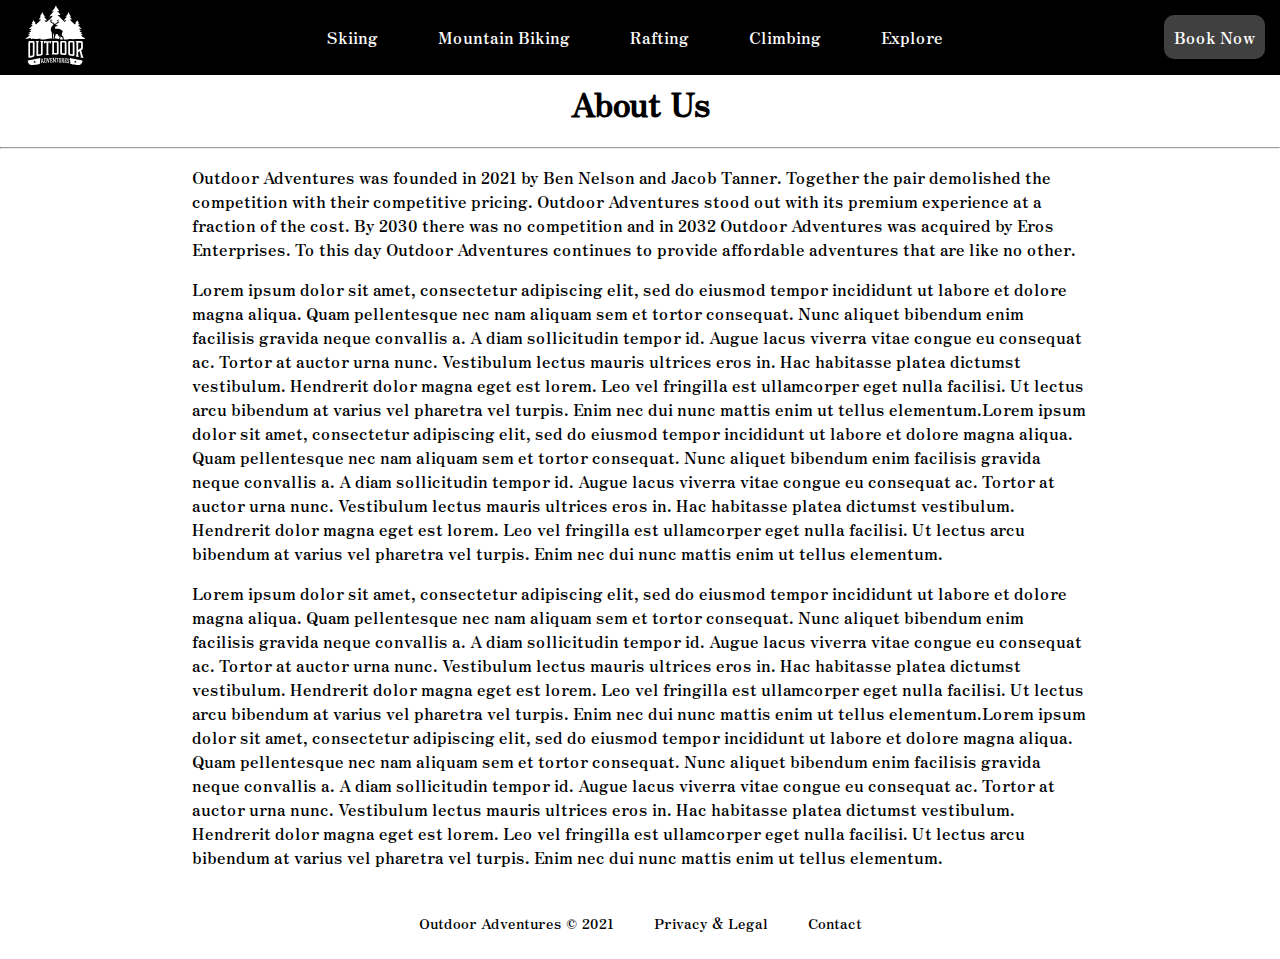
<file: html/about.html>
<!DOCTYPE html>
<html lang="zxx">
<head>
    <meta charset="UTF-8" />
    <link rel="stylesheet" href="../css/global.css">
    <link rel="preconnect" href="https://fonts.googleapis.com">
    <link rel="preconnect" href="https://fonts.gstatic.com" crossorigin>
    <link href="https://fonts.googleapis.com/css2?family=Zen+Antique&display=swap" rel="stylesheet">
    <link rel="icon" href="../images/logos/outdoor-adventure-logo-color.png">
    <title>About - Outdoor Adventures</title>
</head>
<body class="basic">
  <nav id="nav">
    <a class="main_link" href="../index.html"><img id="logo" src="../images/logos/outdoor-adventure-logo-white.svg" alt="Outdoor Adventures Logo"></a>
    <a id="book_button" href="book.html">Book Now</a>
    <ul id="main_nav">
      <li class="page_link"><a href="skiing.html">Skiing</a></li>
      <li class="page_link"><a href="mountain_biking.html">Mountain Biking</a></li>
      <li class="page_link"><a href="rafting.html">Rafting</a></li>
      <li class="page_link"><a href="climbing.html">Climbing</a></li>
      <li class="page_link"><a href="explore.html">Explore</a></li>
    </ul>
  </nav>
  <div class="title">
    <h1>About Us</h1>
    <hr>
  </div>
  <div class="content">
    <p> Outdoor Adventures was founded in 2021 by Ben Nelson and Jacob Tanner. Together the pair demolished the competition with their competitive pricing. Outdoor Adventures stood out with its premium experience at a fraction of the cost. By 2030 there was no competition and in 2032 Outdoor Adventures was acquired by Eros Enterprises. To this day Outdoor Adventures continues to provide affordable adventures that are like no other.</p>
    <p>Lorem ipsum dolor sit amet, consectetur adipiscing elit, sed do eiusmod tempor incididunt ut labore et dolore magna aliqua. Quam pellentesque nec nam aliquam sem et tortor consequat. Nunc aliquet bibendum enim facilisis gravida neque convallis a. A diam sollicitudin tempor id. Augue lacus viverra vitae congue eu consequat ac. Tortor at auctor urna nunc. Vestibulum lectus mauris ultrices eros in. Hac habitasse platea dictumst vestibulum. Hendrerit dolor magna eget est lorem. Leo vel fringilla est ullamcorper eget nulla facilisi. Ut lectus arcu bibendum at varius vel pharetra vel turpis. Enim nec dui nunc mattis enim ut tellus elementum.Lorem ipsum dolor sit amet, consectetur adipiscing elit, sed do eiusmod tempor incididunt ut labore et dolore magna aliqua. Quam pellentesque nec nam aliquam sem et tortor consequat. Nunc aliquet bibendum enim facilisis gravida neque convallis a. A diam sollicitudin tempor id. Augue lacus viverra vitae congue eu consequat ac. Tortor at auctor urna nunc. Vestibulum lectus mauris ultrices eros in. Hac habitasse platea dictumst vestibulum. Hendrerit dolor magna eget est lorem. Leo vel fringilla est ullamcorper eget nulla facilisi. Ut lectus arcu bibendum at varius vel pharetra vel turpis. Enim nec dui nunc mattis enim ut tellus elementum.</p>
    <p>Lorem ipsum dolor sit amet, consectetur adipiscing elit, sed do eiusmod tempor incididunt ut labore et dolore magna aliqua. Quam pellentesque nec nam aliquam sem et tortor consequat. Nunc aliquet bibendum enim facilisis gravida neque convallis a. A diam sollicitudin tempor id. Augue lacus viverra vitae congue eu consequat ac. Tortor at auctor urna nunc. Vestibulum lectus mauris ultrices eros in. Hac habitasse platea dictumst vestibulum. Hendrerit dolor magna eget est lorem. Leo vel fringilla est ullamcorper eget nulla facilisi. Ut lectus arcu bibendum at varius vel pharetra vel turpis. Enim nec dui nunc mattis enim ut tellus elementum.Lorem ipsum dolor sit amet, consectetur adipiscing elit, sed do eiusmod tempor incididunt ut labore et dolore magna aliqua. Quam pellentesque nec nam aliquam sem et tortor consequat. Nunc aliquet bibendum enim facilisis gravida neque convallis a. A diam sollicitudin tempor id. Augue lacus viverra vitae congue eu consequat ac. Tortor at auctor urna nunc. Vestibulum lectus mauris ultrices eros in. Hac habitasse platea dictumst vestibulum. Hendrerit dolor magna eget est lorem. Leo vel fringilla est ullamcorper eget nulla facilisi. Ut lectus arcu bibendum at varius vel pharetra vel turpis. Enim nec dui nunc mattis enim ut tellus elementum.</p>
  </div>
  <footer>
    <ul>
      <li><a href="about.html">Outdoor Adventures © 2021</a></li>
      <li><a href="legal.html">Privacy & Legal</a></li>
      <li><a href="contact.html">Contact</a></li>
    </ul>
  </footer>
</body>
</html>
</file>
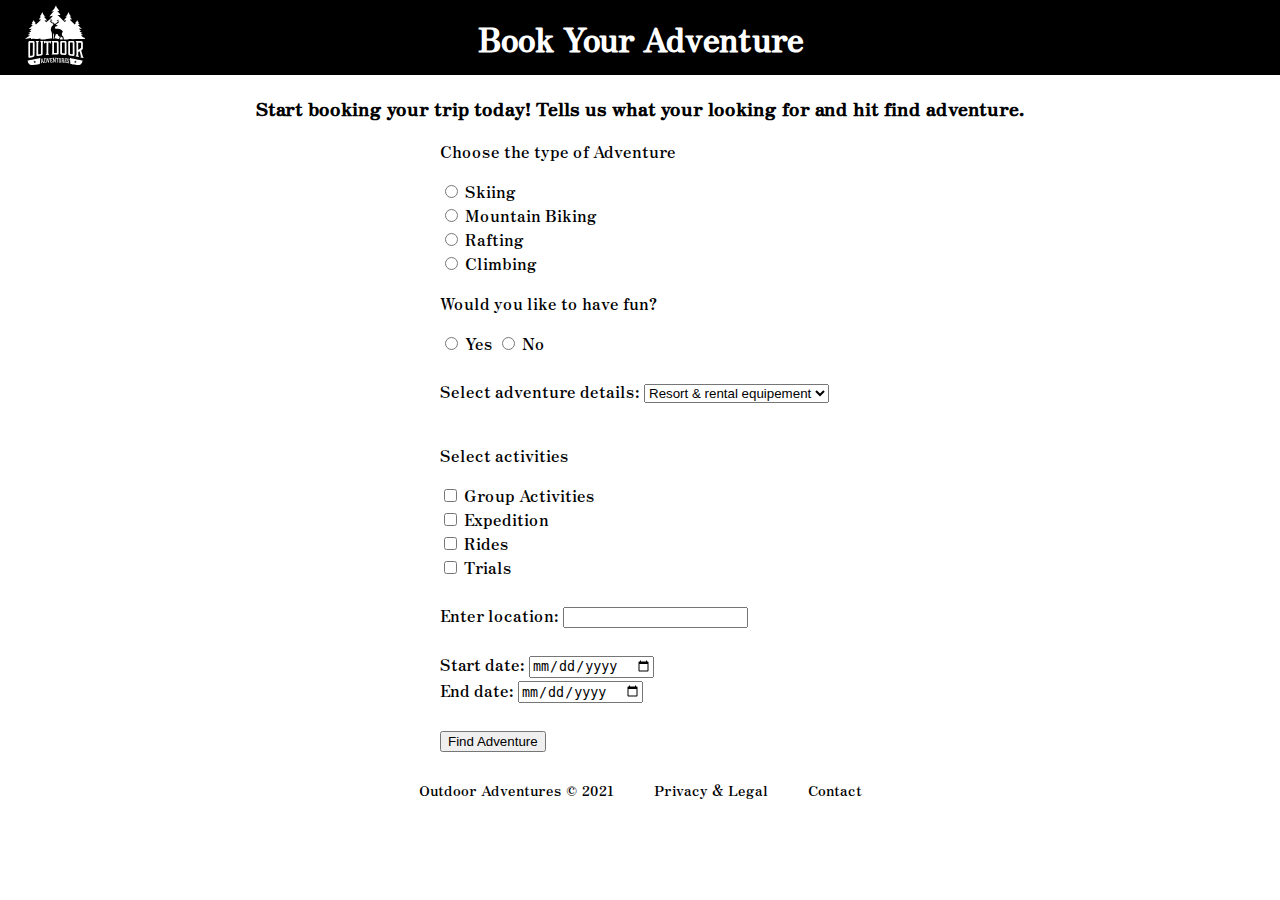
<file: html/book.html>
<!DOCTYPE html>
<html lang="zxx">
<head>
    <meta charset="UTF-8" />
    <link rel="stylesheet" href="../css/global.css">
    <link rel="stylesheet" href="../css/book.css">
    <link rel="preconnect" href="https://fonts.googleapis.com">
    <link rel="preconnect" href="https://fonts.gstatic.com" crossorigin>
    <link href="https://fonts.googleapis.com/css2?family=Zen+Antique&display=swap" rel="stylesheet">
    <link rel="icon" href="../images/logos/outdoor-adventure-logo-color.png">
    <title>Book Your Adventure - Outdoor Adventures</title>
</head>
<body>
  <nav id="minimal_nav">
    <a class="nav_link" href="../index.html"><img id="small_logo" src="../images/logos/outdoor-adventure-logo-white.svg" alt="Outdoor Adventures Logo"></a>
    <div id="space"></div>
    <h1 id="nav_title">Book Your Adventure</h1>
  </nav>
  <div class="content">
    <h3>Start booking your trip today! Tells us what your looking for and hit find adventure.</h3>
  </div>
    <form>
      <p>Choose the type of Adventure</p>
      <input type="radio" id="skiing" name="type" value="skiing">
      <label for="skiing">Skiing</label><br>
      <input type="radio" id="biking" name="type" value="biking">
      <label for="biking">Mountain Biking</label><br>
      <input type="radio" id="rafting" name="type" value="rafting">
      <label for="rafting">Rafting</label><br>
      <input type="radio" id="climbing" name="type" value="climbing">
      <label for="climbing">Climbing</label><br>
      <p>Would you like to have fun?</p>
      <input type="radio" id="yes" name="rental" value="yes">
      <label for="yes">Yes</label>
      <input type="radio" id="no" name="rental" value="no">
      <label for="no">No</label><br>
      <br>
      <label for="resorts">Select adventure details:</label>
      <select id="resorts" name="resorts">
        <option value="type1">Resort & rental equipement</option>
        <option value="type2">Resort only</option>
        <option value="type3">Rental equipement only</option>
      </select><br>
      <br>
      <p>Select activities</p>
      <input type="checkbox" id="activity1" name="activity" value="group-activity">
      <label for="activity1">Group Activities</label><br>
      <input type="checkbox" id="activity2" name="activity" value="expedition">
      <label for="activity2">Expedition</label><br>
      <input type="checkbox" id="activity3" name="activity" value="rides">
      <label for="activity3">Rides</label><br>
      <input type="checkbox" id="activity4" name="activity" value="trails">
      <label for="activity4">Trials</label><br>
      <br>
      <label for="credit">Enter location:</label>
      <input type="text" id="credit" name="credit"><br>
      <br>
      <label for="date_start">Start date:</label>
      <input type="date" id="date_start" name="trip-start">
      <br>
      <label for="date_end">End date:</label>
      <input type="date" id="date_end" name="trip-end">
      <br>
      <br>
      <input type="submit" value="Find Adventure">
    </form>
  <footer>
    <ul>
      <li><a href="about.html">Outdoor Adventures © 2021</a></li>
      <li><a href="legal.html">Privacy & Legal</a></li>
      <li><a href="contact.html">Contact</a></li>
    </ul>
  </footer>
</body>
</html>
</file>
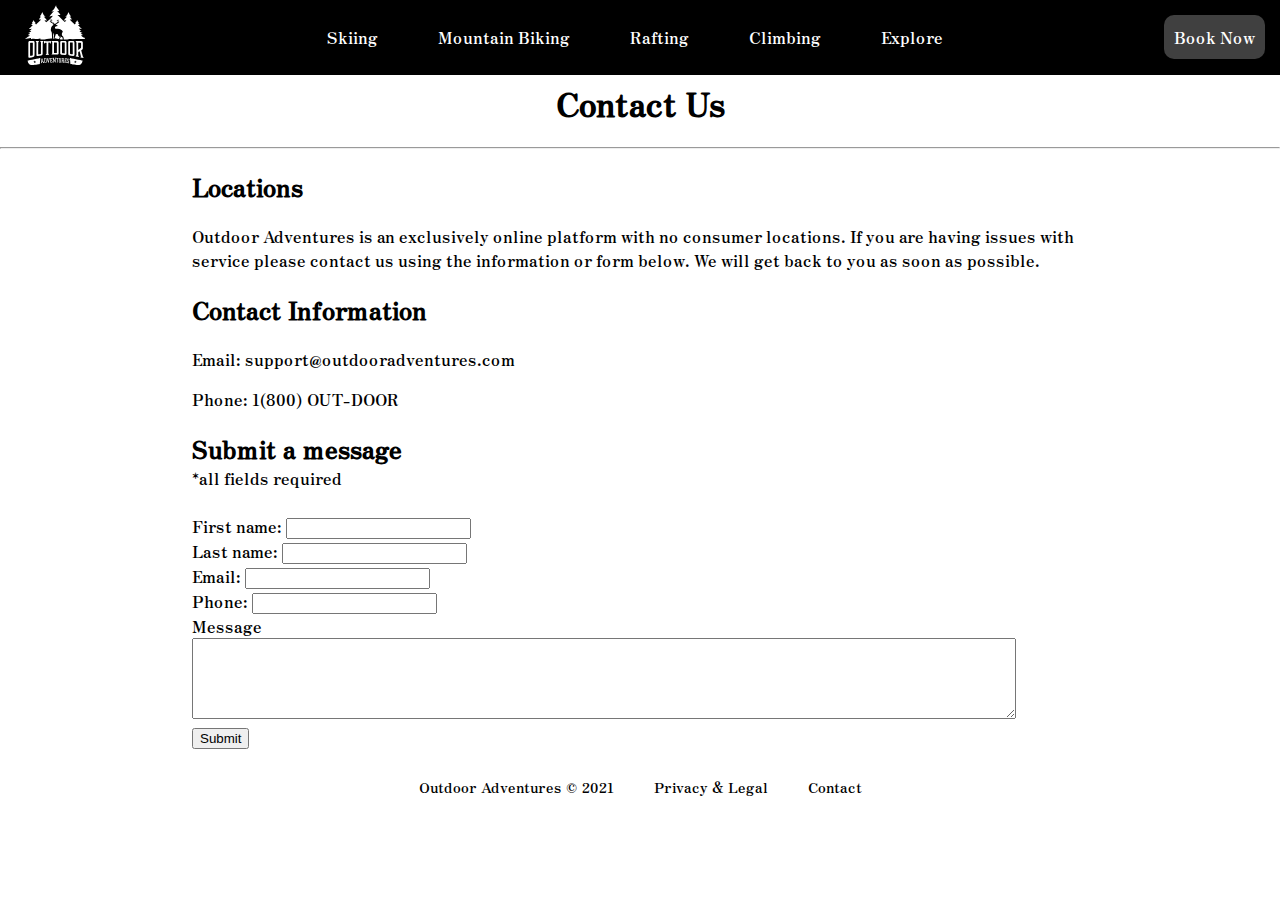
<file: html/contact.html>
<!DOCTYPE html>
<html lang="zxx">
<head>
    <meta charset="UTF-8" />
    <link rel="stylesheet" href="../css/global.css">
    <link rel="preconnect" href="https://fonts.googleapis.com">
    <link rel="preconnect" href="https://fonts.gstatic.com" crossorigin>
    <link href="https://fonts.googleapis.com/css2?family=Zen+Antique&display=swap" rel="stylesheet">
    <link rel="icon" href="../images/logos/outdoor-adventure-logo-color.png">
    <title>Contact - Outdoor Adventures</title>
</head>
<body class="basic">
  <nav id="nav">
    <a class="main_link" href="../index.html"><img id="logo" src="../images/logos/outdoor-adventure-logo-white.svg" alt="Outdoor Adventure Logo"></a>
    <a id="book_button" href="book.html">Book Now</a>
    <ul id="main_nav">
      <li class="page_link"><a href="skiing.html">Skiing</a></li>
      <li class="page_link"><a href="mountain_biking.html">Mountain Biking</a></li>
      <li class="page_link"><a href="rafting.html">Rafting</a></li>
      <li class="page_link"><a href="climbing.html">Climbing</a></li>
      <li class="page_link"><a href="explore.html">Explore</a></li>
    </ul>
  </nav>
  <div class="title">
    <h1>Contact Us</h1>
    <hr>
  </div>
  <div class="content">
    <h2>Locations</h2>
    <p>Outdoor Adventures is an exclusively online platform with no consumer locations.
      If you are having issues with service please contact us using the information or form below.
      We will get back to you as soon as possible. </p>
    <h2>Contact Information</h2>
    <p>Email: support@outdooradventures.com</p>
    <p>Phone: 1(800) OUT-DOOR</p>
    <h2 class="no_bottom_margin">Submit a message</h2>
    <div>*all fields required</div>
    <br>
    <form>
      <label for="fname">First name:</label>
      <input type="text" id="fname" name="fname" required><br>
      <label for="lname">Last name:</label>
      <input type="text" id="lname" name="lname" required><br>
      <label for="email">Email:</label>
      <input type="text" id="email" name="email" required><br>
      <label for="phone">Phone:</label>
      <input type="text" id="phone" name="phone" required><br>
      <label for="message">Message</label><br>
      <textarea rows="5" cols="100" id="message" name="message" required></textarea>
      <br>
      <input type="submit" value="Submit">
    </form>
  </div>
  <footer>
    <ul>
      <li><a href="about.html">Outdoor Adventures © 2021</a></li>
      <li><a href="legal.html">Privacy & Legal</a></li>
      <li><a href="contact.html">Contact</a></li>
    </ul>
  </footer>
</body>
</html>
</file>
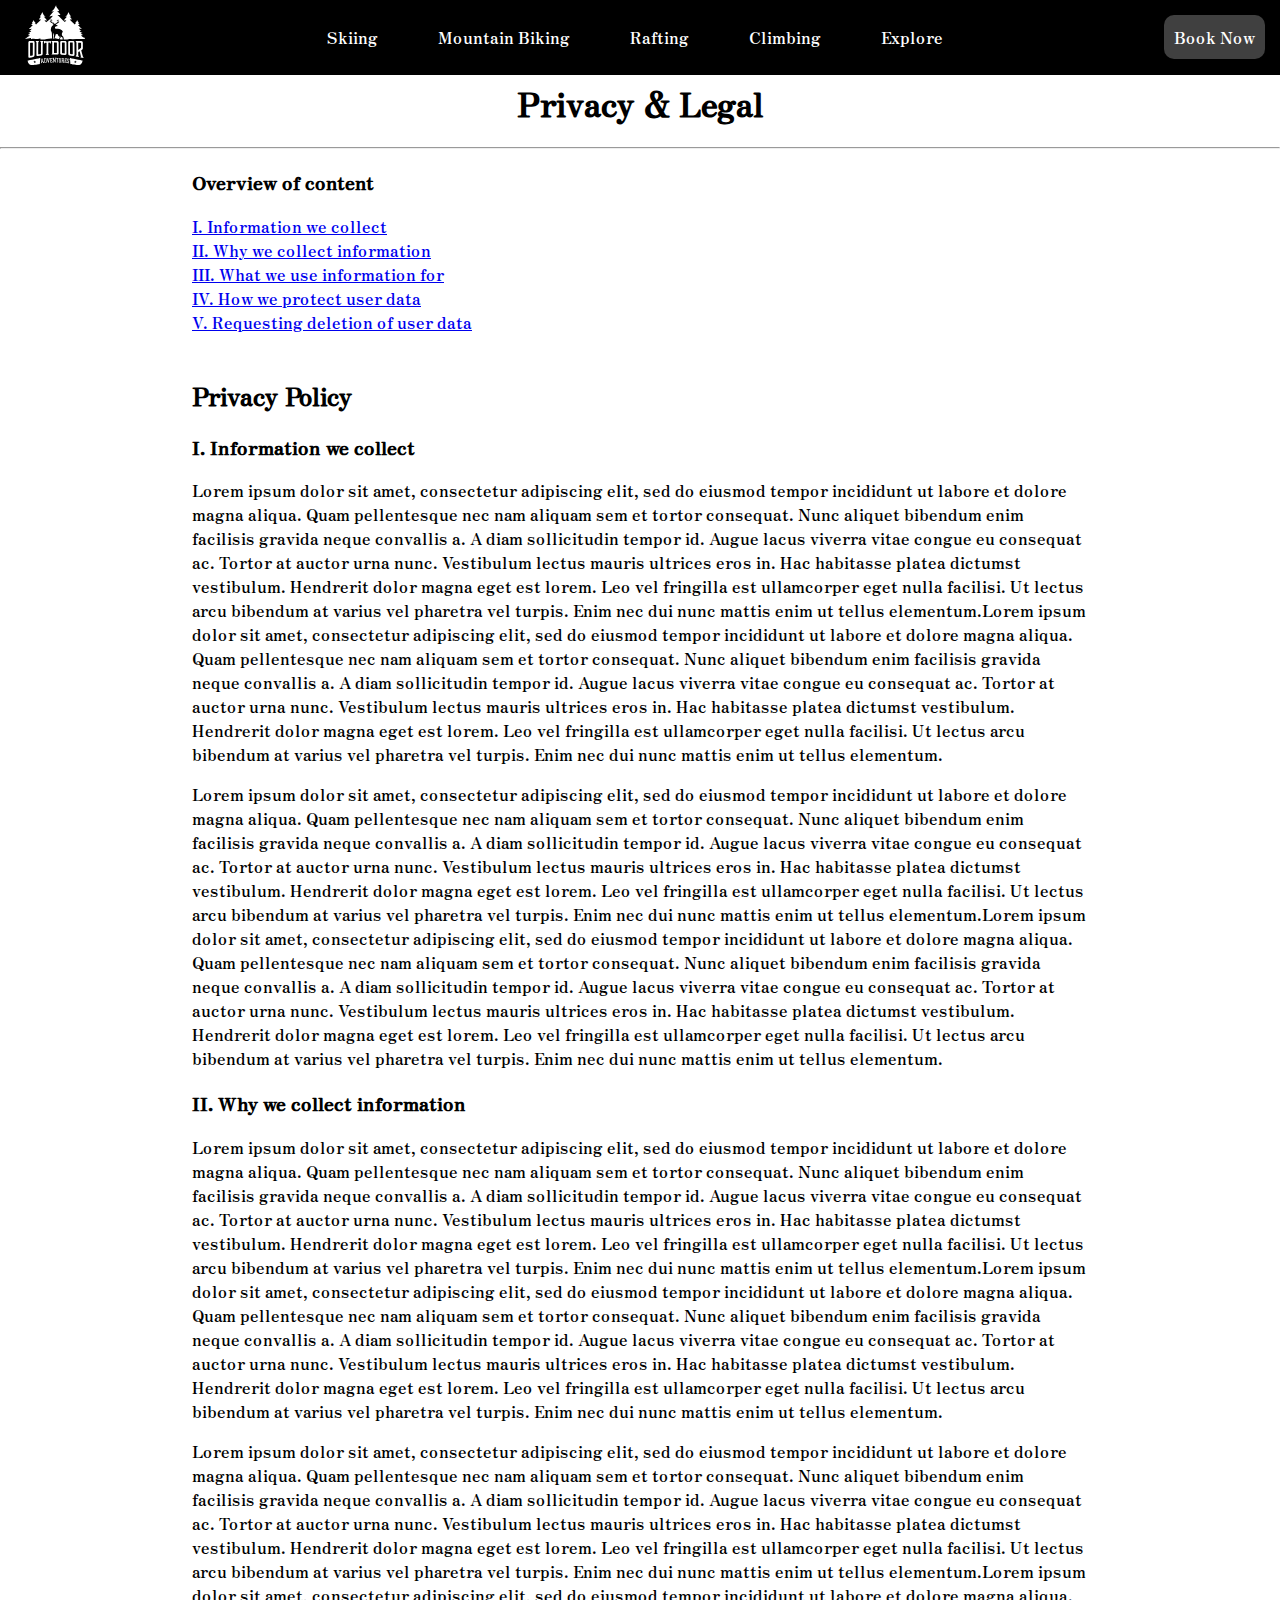
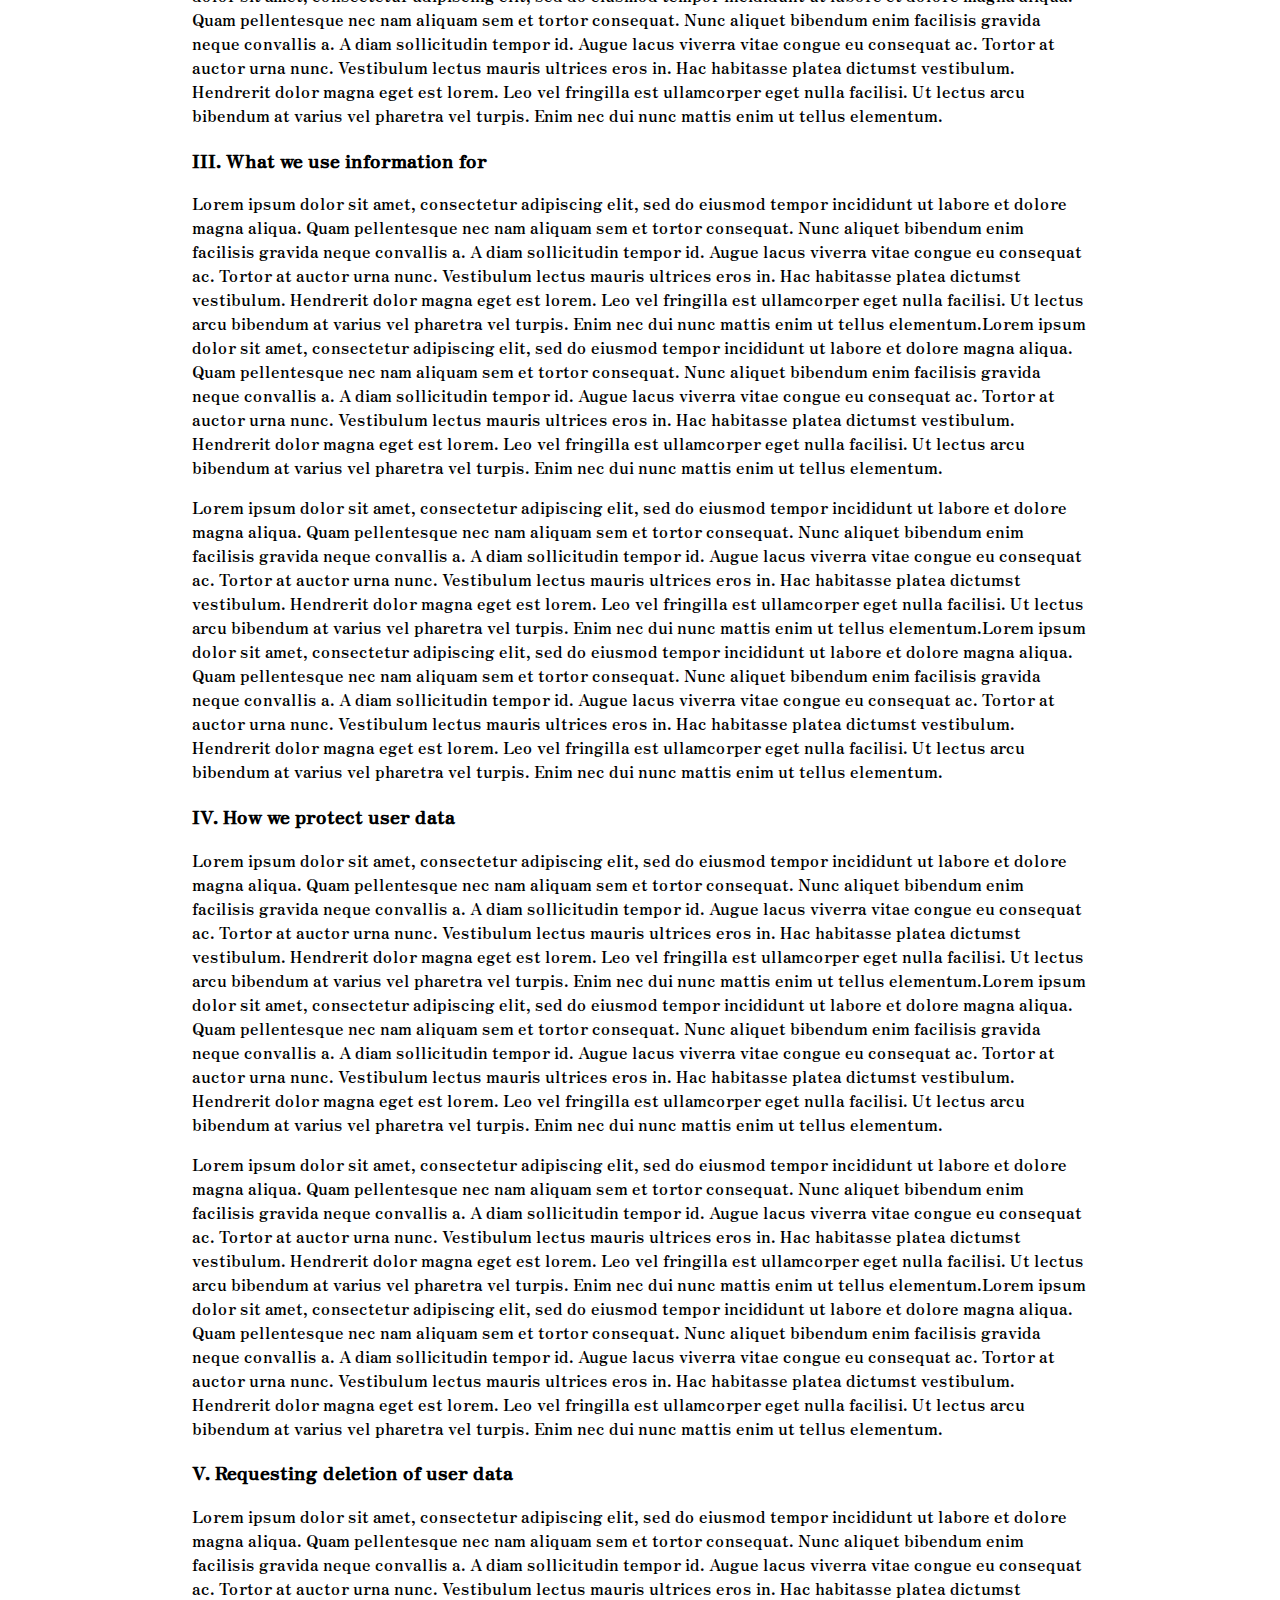
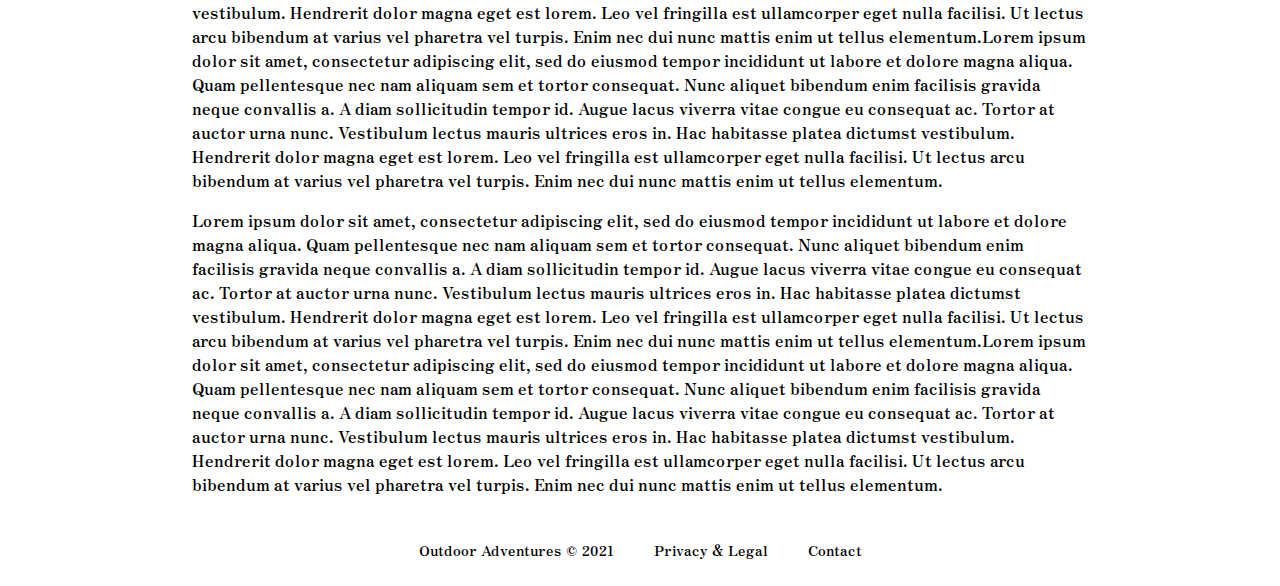
<file: html/legal.html>
<!DOCTYPE html>
<html lang="zxx">
<head>
    <meta charset="UTF-8" />
    <link rel="stylesheet" href="../css/global.css">
    <link rel="preconnect" href="https://fonts.googleapis.com">
    <link rel="preconnect" href="https://fonts.gstatic.com" crossorigin>
    <link href="https://fonts.googleapis.com/css2?family=Zen+Antique&display=swap" rel="stylesheet">
    <link rel="icon" href="images/logos/outdoor-adventure-logo-color.png">
    <title>Privacy & Legal - Outdoor Adventures</title>
</head>
<body class="basic">
  <nav id="nav">
    <a class="main_link" href="../index.html"><img id="logo" src="../images/logos/outdoor-adventure-logo-white.svg" alt="Outdoor Adveture Logo"></a>
    <a id="book_button" href="book.html">Book Now</a>
    <ul id="main_nav">
      <li class="page_link"><a href="skiing.html">Skiing</a></li>
      <li class="page_link"><a href="mountain_biking.html">Mountain Biking</a></li>
      <li class="page_link"><a href="rafting.html">Rafting</a></li>
      <li class="page_link"><a href="climbing.html">Climbing</a></li>
      <li class="page_link"><a href="explore.html">Explore</a></li>
    </ul>
  </nav>
  <div class="title">
    <h1>Privacy & Legal</h1>
    <hr>
  </div>
  <div class="content">
    <h3>Overview of content</h3>
    <a href="#i">I. Information we collect</a><br>
    <a href="#ii">II. Why we collect information</a><br>
    <a href="#iii">III. What we use information for</a><br>
    <a href="#iv">IV. How we protect user data</a><br>
    <a href="#v">V. Requesting deletion of user data</a><br>
    <br>
    <h2>Privacy Policy</h2>
    <h3 id="i">I. Information we collect</h3>
    <p>Lorem ipsum dolor sit amet, consectetur adipiscing elit, sed do eiusmod tempor incididunt ut labore et dolore magna aliqua. Quam pellentesque nec nam aliquam sem et tortor consequat. Nunc aliquet bibendum enim facilisis gravida neque convallis a. A diam sollicitudin tempor id. Augue lacus viverra vitae congue eu consequat ac. Tortor at auctor urna nunc. Vestibulum lectus mauris ultrices eros in. Hac habitasse platea dictumst vestibulum. Hendrerit dolor magna eget est lorem. Leo vel fringilla est ullamcorper eget nulla facilisi. Ut lectus arcu bibendum at varius vel pharetra vel turpis. Enim nec dui nunc mattis enim ut tellus elementum.Lorem ipsum dolor sit amet, consectetur adipiscing elit, sed do eiusmod tempor incididunt ut labore et dolore magna aliqua. Quam pellentesque nec nam aliquam sem et tortor consequat. Nunc aliquet bibendum enim facilisis gravida neque convallis a. A diam sollicitudin tempor id. Augue lacus viverra vitae congue eu consequat ac. Tortor at auctor urna nunc. Vestibulum lectus mauris ultrices eros in. Hac habitasse platea dictumst vestibulum. Hendrerit dolor magna eget est lorem. Leo vel fringilla est ullamcorper eget nulla facilisi. Ut lectus arcu bibendum at varius vel pharetra vel turpis. Enim nec dui nunc mattis enim ut tellus elementum.</p>
    <p>Lorem ipsum dolor sit amet, consectetur adipiscing elit, sed do eiusmod tempor incididunt ut labore et dolore magna aliqua. Quam pellentesque nec nam aliquam sem et tortor consequat. Nunc aliquet bibendum enim facilisis gravida neque convallis a. A diam sollicitudin tempor id. Augue lacus viverra vitae congue eu consequat ac. Tortor at auctor urna nunc. Vestibulum lectus mauris ultrices eros in. Hac habitasse platea dictumst vestibulum. Hendrerit dolor magna eget est lorem. Leo vel fringilla est ullamcorper eget nulla facilisi. Ut lectus arcu bibendum at varius vel pharetra vel turpis. Enim nec dui nunc mattis enim ut tellus elementum.Lorem ipsum dolor sit amet, consectetur adipiscing elit, sed do eiusmod tempor incididunt ut labore et dolore magna aliqua. Quam pellentesque nec nam aliquam sem et tortor consequat. Nunc aliquet bibendum enim facilisis gravida neque convallis a. A diam sollicitudin tempor id. Augue lacus viverra vitae congue eu consequat ac. Tortor at auctor urna nunc. Vestibulum lectus mauris ultrices eros in. Hac habitasse platea dictumst vestibulum. Hendrerit dolor magna eget est lorem. Leo vel fringilla est ullamcorper eget nulla facilisi. Ut lectus arcu bibendum at varius vel pharetra vel turpis. Enim nec dui nunc mattis enim ut tellus elementum.</p>
    <h3 id="ii">II. Why we collect information</h3>
    <p>Lorem ipsum dolor sit amet, consectetur adipiscing elit, sed do eiusmod tempor incididunt ut labore et dolore magna aliqua. Quam pellentesque nec nam aliquam sem et tortor consequat. Nunc aliquet bibendum enim facilisis gravida neque convallis a. A diam sollicitudin tempor id. Augue lacus viverra vitae congue eu consequat ac. Tortor at auctor urna nunc. Vestibulum lectus mauris ultrices eros in. Hac habitasse platea dictumst vestibulum. Hendrerit dolor magna eget est lorem. Leo vel fringilla est ullamcorper eget nulla facilisi. Ut lectus arcu bibendum at varius vel pharetra vel turpis. Enim nec dui nunc mattis enim ut tellus elementum.Lorem ipsum dolor sit amet, consectetur adipiscing elit, sed do eiusmod tempor incididunt ut labore et dolore magna aliqua. Quam pellentesque nec nam aliquam sem et tortor consequat. Nunc aliquet bibendum enim facilisis gravida neque convallis a. A diam sollicitudin tempor id. Augue lacus viverra vitae congue eu consequat ac. Tortor at auctor urna nunc. Vestibulum lectus mauris ultrices eros in. Hac habitasse platea dictumst vestibulum. Hendrerit dolor magna eget est lorem. Leo vel fringilla est ullamcorper eget nulla facilisi. Ut lectus arcu bibendum at varius vel pharetra vel turpis. Enim nec dui nunc mattis enim ut tellus elementum.</p>
    <p>Lorem ipsum dolor sit amet, consectetur adipiscing elit, sed do eiusmod tempor incididunt ut labore et dolore magna aliqua. Quam pellentesque nec nam aliquam sem et tortor consequat. Nunc aliquet bibendum enim facilisis gravida neque convallis a. A diam sollicitudin tempor id. Augue lacus viverra vitae congue eu consequat ac. Tortor at auctor urna nunc. Vestibulum lectus mauris ultrices eros in. Hac habitasse platea dictumst vestibulum. Hendrerit dolor magna eget est lorem. Leo vel fringilla est ullamcorper eget nulla facilisi. Ut lectus arcu bibendum at varius vel pharetra vel turpis. Enim nec dui nunc mattis enim ut tellus elementum.Lorem ipsum dolor sit amet, consectetur adipiscing elit, sed do eiusmod tempor incididunt ut labore et dolore magna aliqua. Quam pellentesque nec nam aliquam sem et tortor consequat. Nunc aliquet bibendum enim facilisis gravida neque convallis a. A diam sollicitudin tempor id. Augue lacus viverra vitae congue eu consequat ac. Tortor at auctor urna nunc. Vestibulum lectus mauris ultrices eros in. Hac habitasse platea dictumst vestibulum. Hendrerit dolor magna eget est lorem. Leo vel fringilla est ullamcorper eget nulla facilisi. Ut lectus arcu bibendum at varius vel pharetra vel turpis. Enim nec dui nunc mattis enim ut tellus elementum.</p>
    <h3 id="iii">III. What we use information for</h3>
    <p>Lorem ipsum dolor sit amet, consectetur adipiscing elit, sed do eiusmod tempor incididunt ut labore et dolore magna aliqua. Quam pellentesque nec nam aliquam sem et tortor consequat. Nunc aliquet bibendum enim facilisis gravida neque convallis a. A diam sollicitudin tempor id. Augue lacus viverra vitae congue eu consequat ac. Tortor at auctor urna nunc. Vestibulum lectus mauris ultrices eros in. Hac habitasse platea dictumst vestibulum. Hendrerit dolor magna eget est lorem. Leo vel fringilla est ullamcorper eget nulla facilisi. Ut lectus arcu bibendum at varius vel pharetra vel turpis. Enim nec dui nunc mattis enim ut tellus elementum.Lorem ipsum dolor sit amet, consectetur adipiscing elit, sed do eiusmod tempor incididunt ut labore et dolore magna aliqua. Quam pellentesque nec nam aliquam sem et tortor consequat. Nunc aliquet bibendum enim facilisis gravida neque convallis a. A diam sollicitudin tempor id. Augue lacus viverra vitae congue eu consequat ac. Tortor at auctor urna nunc. Vestibulum lectus mauris ultrices eros in. Hac habitasse platea dictumst vestibulum. Hendrerit dolor magna eget est lorem. Leo vel fringilla est ullamcorper eget nulla facilisi. Ut lectus arcu bibendum at varius vel pharetra vel turpis. Enim nec dui nunc mattis enim ut tellus elementum.</p>
    <p>Lorem ipsum dolor sit amet, consectetur adipiscing elit, sed do eiusmod tempor incididunt ut labore et dolore magna aliqua. Quam pellentesque nec nam aliquam sem et tortor consequat. Nunc aliquet bibendum enim facilisis gravida neque convallis a. A diam sollicitudin tempor id. Augue lacus viverra vitae congue eu consequat ac. Tortor at auctor urna nunc. Vestibulum lectus mauris ultrices eros in. Hac habitasse platea dictumst vestibulum. Hendrerit dolor magna eget est lorem. Leo vel fringilla est ullamcorper eget nulla facilisi. Ut lectus arcu bibendum at varius vel pharetra vel turpis. Enim nec dui nunc mattis enim ut tellus elementum.Lorem ipsum dolor sit amet, consectetur adipiscing elit, sed do eiusmod tempor incididunt ut labore et dolore magna aliqua. Quam pellentesque nec nam aliquam sem et tortor consequat. Nunc aliquet bibendum enim facilisis gravida neque convallis a. A diam sollicitudin tempor id. Augue lacus viverra vitae congue eu consequat ac. Tortor at auctor urna nunc. Vestibulum lectus mauris ultrices eros in. Hac habitasse platea dictumst vestibulum. Hendrerit dolor magna eget est lorem. Leo vel fringilla est ullamcorper eget nulla facilisi. Ut lectus arcu bibendum at varius vel pharetra vel turpis. Enim nec dui nunc mattis enim ut tellus elementum.</p>
    <h3 id="iv">IV. How we protect user data</h3>
    <p>Lorem ipsum dolor sit amet, consectetur adipiscing elit, sed do eiusmod tempor incididunt ut labore et dolore magna aliqua. Quam pellentesque nec nam aliquam sem et tortor consequat. Nunc aliquet bibendum enim facilisis gravida neque convallis a. A diam sollicitudin tempor id. Augue lacus viverra vitae congue eu consequat ac. Tortor at auctor urna nunc. Vestibulum lectus mauris ultrices eros in. Hac habitasse platea dictumst vestibulum. Hendrerit dolor magna eget est lorem. Leo vel fringilla est ullamcorper eget nulla facilisi. Ut lectus arcu bibendum at varius vel pharetra vel turpis. Enim nec dui nunc mattis enim ut tellus elementum.Lorem ipsum dolor sit amet, consectetur adipiscing elit, sed do eiusmod tempor incididunt ut labore et dolore magna aliqua. Quam pellentesque nec nam aliquam sem et tortor consequat. Nunc aliquet bibendum enim facilisis gravida neque convallis a. A diam sollicitudin tempor id. Augue lacus viverra vitae congue eu consequat ac. Tortor at auctor urna nunc. Vestibulum lectus mauris ultrices eros in. Hac habitasse platea dictumst vestibulum. Hendrerit dolor magna eget est lorem. Leo vel fringilla est ullamcorper eget nulla facilisi. Ut lectus arcu bibendum at varius vel pharetra vel turpis. Enim nec dui nunc mattis enim ut tellus elementum.</p>
    <p>Lorem ipsum dolor sit amet, consectetur adipiscing elit, sed do eiusmod tempor incididunt ut labore et dolore magna aliqua. Quam pellentesque nec nam aliquam sem et tortor consequat. Nunc aliquet bibendum enim facilisis gravida neque convallis a. A diam sollicitudin tempor id. Augue lacus viverra vitae congue eu consequat ac. Tortor at auctor urna nunc. Vestibulum lectus mauris ultrices eros in. Hac habitasse platea dictumst vestibulum. Hendrerit dolor magna eget est lorem. Leo vel fringilla est ullamcorper eget nulla facilisi. Ut lectus arcu bibendum at varius vel pharetra vel turpis. Enim nec dui nunc mattis enim ut tellus elementum.Lorem ipsum dolor sit amet, consectetur adipiscing elit, sed do eiusmod tempor incididunt ut labore et dolore magna aliqua. Quam pellentesque nec nam aliquam sem et tortor consequat. Nunc aliquet bibendum enim facilisis gravida neque convallis a. A diam sollicitudin tempor id. Augue lacus viverra vitae congue eu consequat ac. Tortor at auctor urna nunc. Vestibulum lectus mauris ultrices eros in. Hac habitasse platea dictumst vestibulum. Hendrerit dolor magna eget est lorem. Leo vel fringilla est ullamcorper eget nulla facilisi. Ut lectus arcu bibendum at varius vel pharetra vel turpis. Enim nec dui nunc mattis enim ut tellus elementum.</p>
    <h3 id="v">V. Requesting deletion of user data</h3>
    <p>Lorem ipsum dolor sit amet, consectetur adipiscing elit, sed do eiusmod tempor incididunt ut labore et dolore magna aliqua. Quam pellentesque nec nam aliquam sem et tortor consequat. Nunc aliquet bibendum enim facilisis gravida neque convallis a. A diam sollicitudin tempor id. Augue lacus viverra vitae congue eu consequat ac. Tortor at auctor urna nunc. Vestibulum lectus mauris ultrices eros in. Hac habitasse platea dictumst vestibulum. Hendrerit dolor magna eget est lorem. Leo vel fringilla est ullamcorper eget nulla facilisi. Ut lectus arcu bibendum at varius vel pharetra vel turpis. Enim nec dui nunc mattis enim ut tellus elementum.Lorem ipsum dolor sit amet, consectetur adipiscing elit, sed do eiusmod tempor incididunt ut labore et dolore magna aliqua. Quam pellentesque nec nam aliquam sem et tortor consequat. Nunc aliquet bibendum enim facilisis gravida neque convallis a. A diam sollicitudin tempor id. Augue lacus viverra vitae congue eu consequat ac. Tortor at auctor urna nunc. Vestibulum lectus mauris ultrices eros in. Hac habitasse platea dictumst vestibulum. Hendrerit dolor magna eget est lorem. Leo vel fringilla est ullamcorper eget nulla facilisi. Ut lectus arcu bibendum at varius vel pharetra vel turpis. Enim nec dui nunc mattis enim ut tellus elementum.</p>
    <p>Lorem ipsum dolor sit amet, consectetur adipiscing elit, sed do eiusmod tempor incididunt ut labore et dolore magna aliqua. Quam pellentesque nec nam aliquam sem et tortor consequat. Nunc aliquet bibendum enim facilisis gravida neque convallis a. A diam sollicitudin tempor id. Augue lacus viverra vitae congue eu consequat ac. Tortor at auctor urna nunc. Vestibulum lectus mauris ultrices eros in. Hac habitasse platea dictumst vestibulum. Hendrerit dolor magna eget est lorem. Leo vel fringilla est ullamcorper eget nulla facilisi. Ut lectus arcu bibendum at varius vel pharetra vel turpis. Enim nec dui nunc mattis enim ut tellus elementum.Lorem ipsum dolor sit amet, consectetur adipiscing elit, sed do eiusmod tempor incididunt ut labore et dolore magna aliqua. Quam pellentesque nec nam aliquam sem et tortor consequat. Nunc aliquet bibendum enim facilisis gravida neque convallis a. A diam sollicitudin tempor id. Augue lacus viverra vitae congue eu consequat ac. Tortor at auctor urna nunc. Vestibulum lectus mauris ultrices eros in. Hac habitasse platea dictumst vestibulum. Hendrerit dolor magna eget est lorem. Leo vel fringilla est ullamcorper eget nulla facilisi. Ut lectus arcu bibendum at varius vel pharetra vel turpis. Enim nec dui nunc mattis enim ut tellus elementum.</p>
  </div>
  <footer>
    <ul>
      <li><a href="about.html">Outdoor Adventures © 2021</a></li>
      <li><a href="legal.html">Privacy & Legal</a></li>
      <li><a href="contact.html">Contact</a></li>
    </ul>
  </footer>
</body>
</html>
</file>
<file: css/global.css>
/***** general page setup *****/
html{
  font-family: 'Zen Antique', serif;
}

body {
  margin: 0;
  padding: 0;
}

.content {
  margin: 0 15%;
}

.no_bottom_margin {
  margin-bottom: 0;
}

/***** jump to links *****/
#i {
  scroll-margin-top: 100px;
}
#ii {
  scroll-margin-top: 100px;
}
#iii {
  scroll-margin-top: 100px;
}
#iv {
  scroll-margin-top: 100px;
}
#v {
  scroll-margin-top: 100px;
}

/***** navigation css *****/
#nav {
 margin: 0;
 padding: 5px;
 position: fixed;
 width: 100%;
 top: 0;
 background: rgba(0, 0, 0, 0.3);
 transition: 0.4s;
 z-index: 2;
}


#nav a {
  text-align: center;
  text-decoration: none;
}

#main_nav {
  list-style-type: none;
  margin: 0;
  margin-top: 28px;
  padding: 0;
  display: flex;
  justify-content: center;
  transition: 0.4s;
}

#nav ul li a {
  text-align: center;
  text-decoration: none;
  color: white;
  padding: 10px;
}

/* logo css */
.main_link {
  float: left;
}

#logo {
  height: 100px;
  width: 100px;
  transition: 0.4s;
}

/* page link css */
.page_link {
  padding: 10px;
  margin: 10px;
  margin-top: 0;
}

.page_link:hover{
  background-color: darkgray;
  border-radius: 50px;
}

/* book now button css */
#book_button {
  color: white;
  float: right;
  margin-right: 20px;
  margin-top: 28px;
  padding: 10px;
  border-radius: 10px;
  background-color: rgba(128 ,128, 128, 0.5);
  transition: 0.4s;
}

#book_button:hover {
  background-color: darkgray;
}

/* basic nav */
.basic #nav {
  background: rgba(0, 0, 0, 1);
}

.basic #main_nav {
  margin-top: 10px;
}

.basic #logo {
  height: 60px;
}

.basic #book_button {
  margin: 10px 20px 0 0;
}
/***** cover photo css *****/
.cover_photo {
  width: 100%;
  object-fit: cover;
  object-position: top;
  height: 100vh;
  overflow: hidden;
}

.cover {
  text-align: right;
  width: 100%;
}

.cover_text {
  font-size: 50px;
  position: absolute;
  z-index: 1;
  color: white;
  bottom: 150px;
  right: 25px;
  width: 100%;
}

.title {
  text-align: center;
  margin-top: 80px;
}

/***** footer css *****/
footer {
  margin: 0;
  padding: 5px;
}

footer ul {
  list-style-type: none;
  margin: 0;
  padding: 0;
  display: flex;
  justify-content: center;
}

footer ul li {
  padding: 10px;
  margin: 10px;
}

footer ul li a {
  text-align: center;
  text-decoration: none;
  color: black;
  font-size: 14px;
}
</file>
<file: css/book.css>
/***** general page setup *****/
.content {
  text-align: center;
}

form {
  display: block;
  margin-left: auto;
  margin-right: auto;
  width: 400px;
}

/***** minimal nav css *****/
#minimal_nav {
 margin: 0;
 padding: 5px;
 height: 65px;
 top: 0;
 background: rgba(0, 0, 0, 1);
}

#nav_title {
  margin: 0;
  margin-top: 10px;
  padding: 0;
  text-align: center;
  color: white;
}

#small_logo {
  height: 60px;
  width: 100px;
  float: left;
}

#space {
  height: 60px;
  width: 100px;
  float: right;
}
</file>
